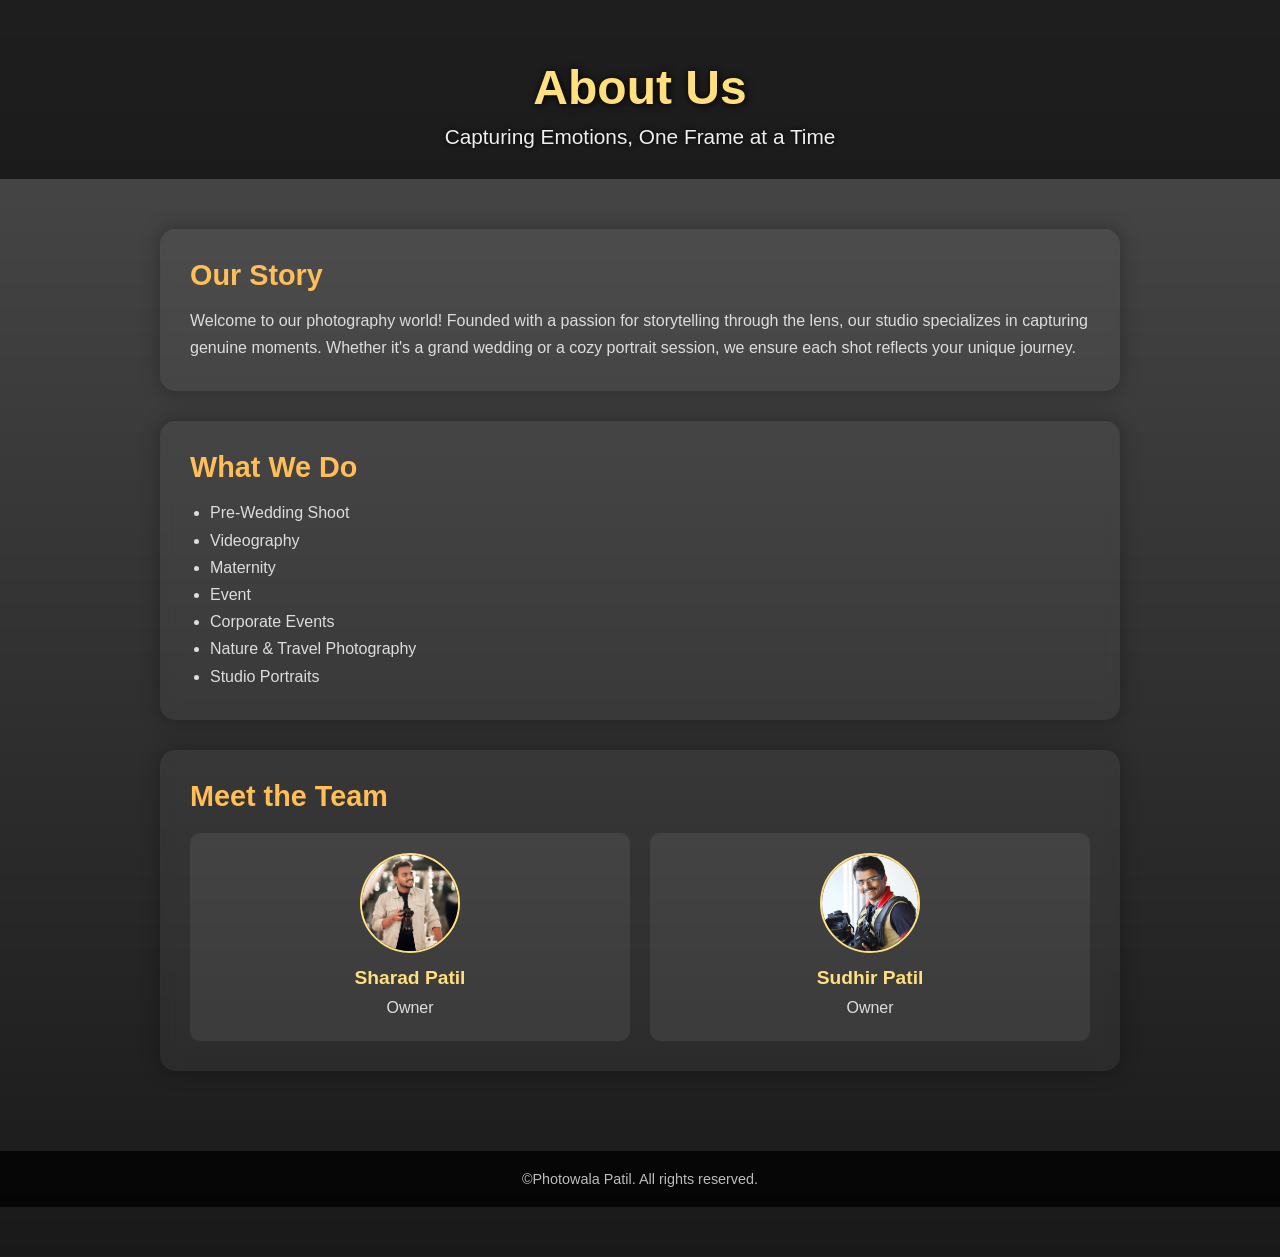
<file: about.html>
<!DOCTYPE html>
<html lang="en">
<head>
  <meta charset="UTF-8" />
  <meta name="viewport" content="width=device-width, initial-scale=1.0"/>
  <title>About Us - Photowala Patil</title>
  <style>
    * {
      box-sizing: border-box;
      margin: 0;
      padding: 0;
    }

    body {
      font-family: 'Segoe UI', sans-serif;
      background: linear-gradient(to bottom, rgba(0,0,0,0.7), rgba(0,0,0,0.9)),
                  url('https://source.unsplash.com/1600x900/?camera,photography,studio');
      background-size: cover;
      background-position: center;
      color: #fff;
      padding-bottom: 50px;
    }

    header {
      text-align: center;
      padding: 60px 20px 30px;
      background: rgba(0,0,0,0.6);
    }

    header h1 {
      font-size: 3rem;
      color: #ffdf7e;
      margin-bottom: 10px;
      text-shadow: 1px 1px 8px #000;
    }

    header p {
      font-size: 1.3rem;
      color: #eee;
      text-shadow: 0 0 5px #000;
    }

    .container {
      max-width: 1000px;
      margin: 30px auto;
      padding: 20px;
    }

    .section {
      background: rgba(255, 255, 255, 0.05);
      backdrop-filter: blur(8px);
      border-radius: 15px;
      padding: 30px;
      margin-bottom: 30px;
      box-shadow: 0 0 20px rgba(0,0,0,0.3);
      transition: transform 0.3s ease, box-shadow 0.3s ease;
    }

    .section:hover {
      transform: translateY(-5px);
      box-shadow: 0 0 30px rgba(255, 223, 126, 0.3);
    }

    .section h2 {
      color: #ffbe57;
      font-size: 1.8rem;
      margin-bottom: 15px;
    }

    .section p, .section ul {
      font-size: 1rem;
      color: #ddd;
      line-height: 1.7;
    }

    ul {
      padding-left: 20px;
    }

    .team {
      display: flex;
      flex-wrap: wrap;
      gap: 20px;
      margin-top: 20px;
    }

    .member {
      flex: 1 1 260px;
      background: rgba(255, 255, 255, 0.07);
      border-radius: 10px;
      padding: 20px;
      text-align: center;
      transition: background 0.3s ease, transform 0.3s ease;
    }

    .member:hover {
      background: rgba(255, 255, 255, 0.15);
      transform: scale(1.05);
    }

    .member img {
      width: 100px;
      height: 100px;
      border-radius: 50%;
      object-fit: cover;
      margin-bottom: 10px;
      border: 2px solid #ffdf7e;
    }

    .member h4 {
      color: #ffdf7e;
      margin-bottom: 5px;
      font-size: 1.2rem;
    }

    footer {
      text-align: center;
      padding: 20px;
      background: rgba(0, 0, 0, 0.8);
      color: #bbb;
      font-size: 0.9rem;
    }

    @media (max-width: 768px) {
      header h1 {
        font-size: 2.2rem;
      }

      header p {
        font-size: 1rem;
      }
    }
  </style>
</head>
<body>

  <header>
    <h1>About Us</h1>
    <p>Capturing Emotions, One Frame at a Time</p>
  </header>

  <div class="container">
    <div class="section">
      <h2>Our Story</h2>
      <p>
        Welcome to our photography world! Founded with a passion for storytelling through the lens, our studio specializes in capturing genuine moments. Whether it's a grand wedding or a cozy portrait session, we ensure each shot reflects your unique journey.
      </p>
    </div>

    <div class="section">
      <h2>What We Do</h2>
      <ul>
        <li>Pre-Wedding Shoot</li>
        <li>Videography</li>
        <li>Maternity</li>
        <li>Event</li>
        <li>Corporate Events</li>
        <li>Nature & Travel Photography</li>
        <li>Studio Portraits</li>
      </ul>
    </div>

    <div class="section">
      <h2>Meet the Team</h2>
      <div class="team">
        <div class="member">
          <img src="assets/s2.jpg">
          <h4>Sharad Patil</h4>
          <p>Owner</p>
        </div>
        <div class="member">
          <img src="assets/sudhir.jpg">
          <h4>Sudhir Patil</h4>
          <p>Owner</p>
        </div>
      </div>
    </div>
  </div>

  <footer>
    &copy;Photowala Patil. All rights reserved.
  </footer>

</body>
</html>
</file>
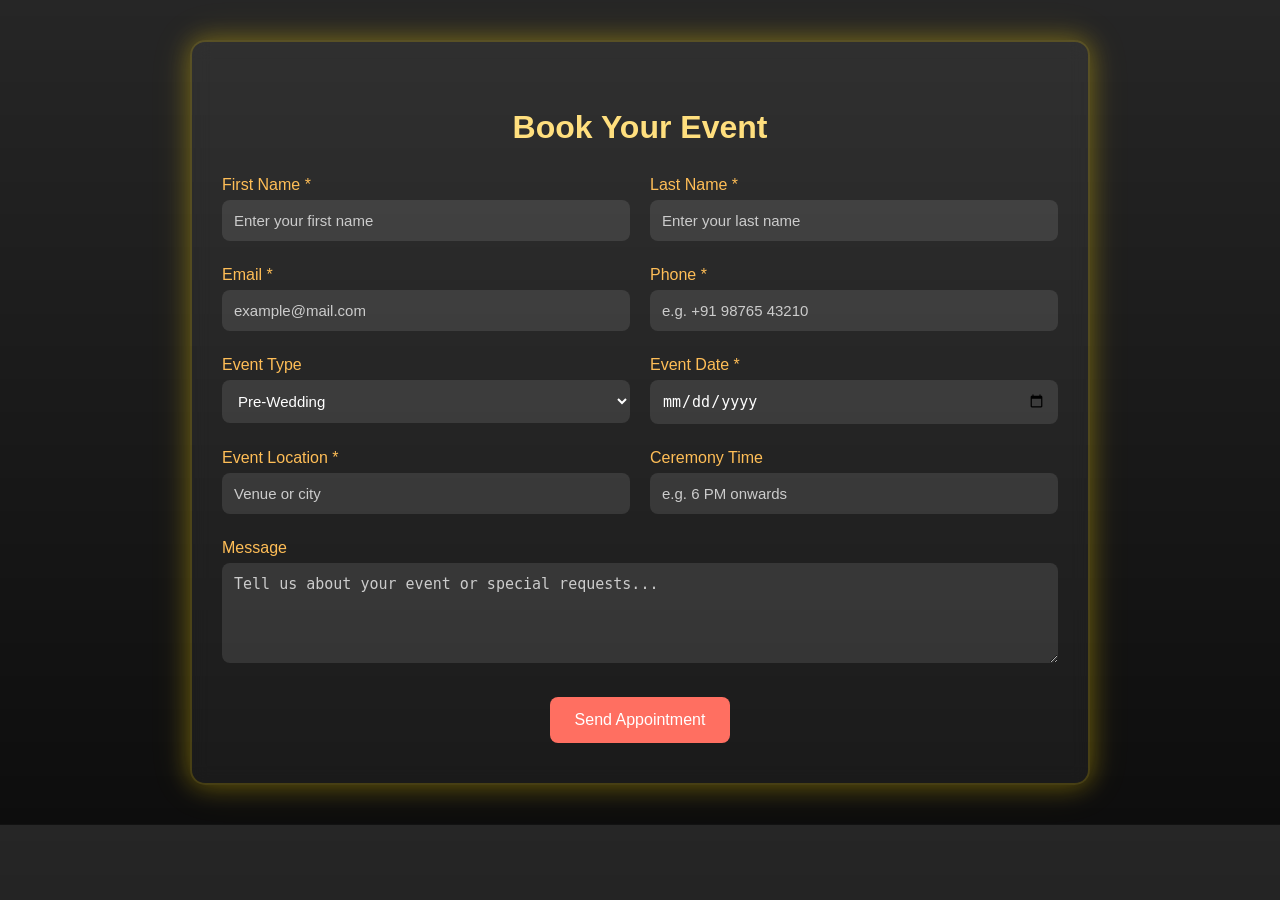
<file: book.html>
<!DOCTYPE html>
<html lang="en">
<head>
  <meta charset="UTF-8" />
  <meta name="viewport" content="width=device-width, initial-scale=1" />
  <title>Book Appointment | Photowala Patil</title>
  <style>
    * {
      box-sizing: border-box;
    }
   
    select {
    width: 100%;
    padding: 12px;
    border: none;
    border-radius: 8px;
    background: rgba(255, 255, 255, 0.2);  /* Slightly more opaque background */
    color: #fff;
    font-size: 15px;
    margin-bottom: 10px;
    outline: none;
   }

   select option {
   background-color: #333;  /* Dark background for options */
   color: #fff;  /* White text for options */
  }
  body {
      margin: 0;
      font-family: 'Segoe UI', sans-serif;
      background: linear-gradient(to bottom, rgba(0,0,0,0.85), rgba(0,0,0,0.95)),
        url('https://source.unsplash.com/1600x900/?camera,event,photography');
      background-size: cover;
      background-position: center;
      color: #fff;
      padding: 40px 20px;
    }

    .glow-form {
      max-width: 900px;
      margin: auto;
      background: rgba(255, 255, 255, 0.05);
      backdrop-filter: blur(10px);
      border-radius: 15px;
      padding: 40px 30px;
      border: 2px solid rgba(255, 215, 0, 0.2);
      box-shadow: 0 0 25px rgba(255, 215, 0, 0.3), 0 0 40px rgba(255, 215, 0, 0.15);
      animation: glowIn 1s ease-in;
      color: #fff;
    }

    @keyframes glowIn {
      from {
        box-shadow: 0 0 0 rgba(255, 215, 0, 0);
        opacity: 0;
      }
      to {
        box-shadow: 0 0 25px rgba(255, 215, 0, 0.3), 0 0 40px rgba(255, 215, 0, 0.15);
        opacity: 1;
      }
    }

    h2 {
      text-align: center;
      margin-bottom: 30px;
      font-size: 2rem;
      color: #ffdf7e;
    }

    .row {
      display: flex;
      flex-wrap: wrap;
      gap: 20px;
      margin-bottom: 15px;
    }

    .row > div {
      flex: 1 1 250px;
    }

    label {
      display: block;
      margin-bottom: 6px;
      font-weight: 500;
      color: #ffbe57;
    }

    input, select, textarea {
      width: 100%;
      padding: 12px;
      border: none;
      border-radius: 8px;
      background: rgba(255, 255, 255, 0.1);
      color: #fff;
      font-size: 15px;
      margin-bottom: 10px;
      outline: none;
    }

    input::placeholder,
    textarea::placeholder {
      color: #ccc;
    }

    textarea {
      resize: vertical;
      min-height: 100px;
    }

    button {
      background: #ff6f61;
      color: white;
      border: none;
      padding: 14px 25px;
      font-size: 16px;
      border-radius: 8px;
      cursor: pointer;
      display: block;
      margin: 20px auto 0;
      transition: background 0.3s ease, transform 0.2s ease;
    }

    button:hover {
      background: #e85b4f;
      transform: scale(1.05);
    }

    .popup {
      display: none;
      position: fixed;
      top: 0; left: 0; right: 0; bottom: 0;
      background: rgba(0, 0, 0, 0.8);
      justify-content: center;
      align-items: center;
      z-index: 1000;
    }

    .popup-content {
      background: #fff;
      color: #333;
      padding: 30px 40px;
      border-radius: 10px;
      box-shadow: 0 4px 12px rgba(0, 0, 0, 0.3);
      text-align: center;
      animation: fadeIn 0.5s ease-in-out;
    }

    @keyframes fadeIn {
      from { transform: scale(0.9); opacity: 0; }
      to { transform: scale(1); opacity: 1; }
    }

    @media (max-width: 600px) {
      .glow-form {
        padding: 30px 20px;
      }
    }
  </style>
</head>
<body>

  <form id="bookingForm" class="glow-form" action="https://formspree.io/f/mdkgeljk" method="POST">
    <h2>Book Your Event</h2>

    <div class="row">
      <div>
        <label>First Name *</label>
        <input type="text" name="firstName" required placeholder="Enter your first name" />
      </div>
      <div>
        <label>Last Name *</label>
        <input type="text" name="lastName" required placeholder="Enter your last name" />
      </div>
    </div>

    <div class="row">
      <div>
        <label>Email *</label>
        <input type="email" name="email" required placeholder="example@mail.com" />
      </div>
      <div>
        <label>Phone *</label>
        <input type="tel" name="phone" required placeholder="e.g. +91 98765 43210" />
      </div>
    </div>

    <div class="row">
      <div>
        <label>Event Type</label>
        <select name="eventType">
          <option>Pre-Wedding</option>
          <option>Wedding</option>
          <option>Engagement</option>
          <option>Maternity</option>
          <option>Baby Shoot</option>
          <option>Portaits</option>
          <option>Events</option>
          <option>Others</option>

        </select>
      </div>
      <div>
        <label>Event Date *</label>
        <input type="date" name="eventDate" required />
      </div>
    </div>

    <div class="row">
      <div>
        <label>Event Location *</label>
        <input type="text" name="eventLocation" required placeholder="Venue or city" />
      </div>
      <div>
        <label>Ceremony Time</label>
        <input type="text" name="ceremonyTime" placeholder="e.g. 6 PM onwards" />
      </div>
    </div>

    <div>
      <label>Message</label>
      <textarea name="message" required placeholder="Tell us about your event or special requests..."></textarea>
    </div>

    <button type="submit">Send Appointment</button>
  </form>

  <div class="popup" id="popup">
    <div class="popup-content">
      <h3>Thank you!</h3>
      <p>Your appointment request has been sent successfully.</p>
    </div>
  </div>

  <script>
    const form = document.getElementById('bookingForm');
    const popup = document.getElementById('popup');

    form.addEventListener('submit', function (e) {
      e.preventDefault();

      const formData = new FormData(form);
      fetch(form.action, {
        method: 'POST',
        body: formData,
        headers: {
          'Accept': 'application/json',
        },
      })
      .then(response => {
        if (response.ok) {
          popup.style.display = 'flex';
          form.reset();
        } else {
          alert('There was a problem submitting the form. Please try again.');
        }
      })
      .catch(() => {
        alert('Network error. Please check your connection.');
      });
    });

    popup.addEventListener('click', () => {
      popup.style.display = 'none';
    });
  </script>

</body>
</html>
</file>
